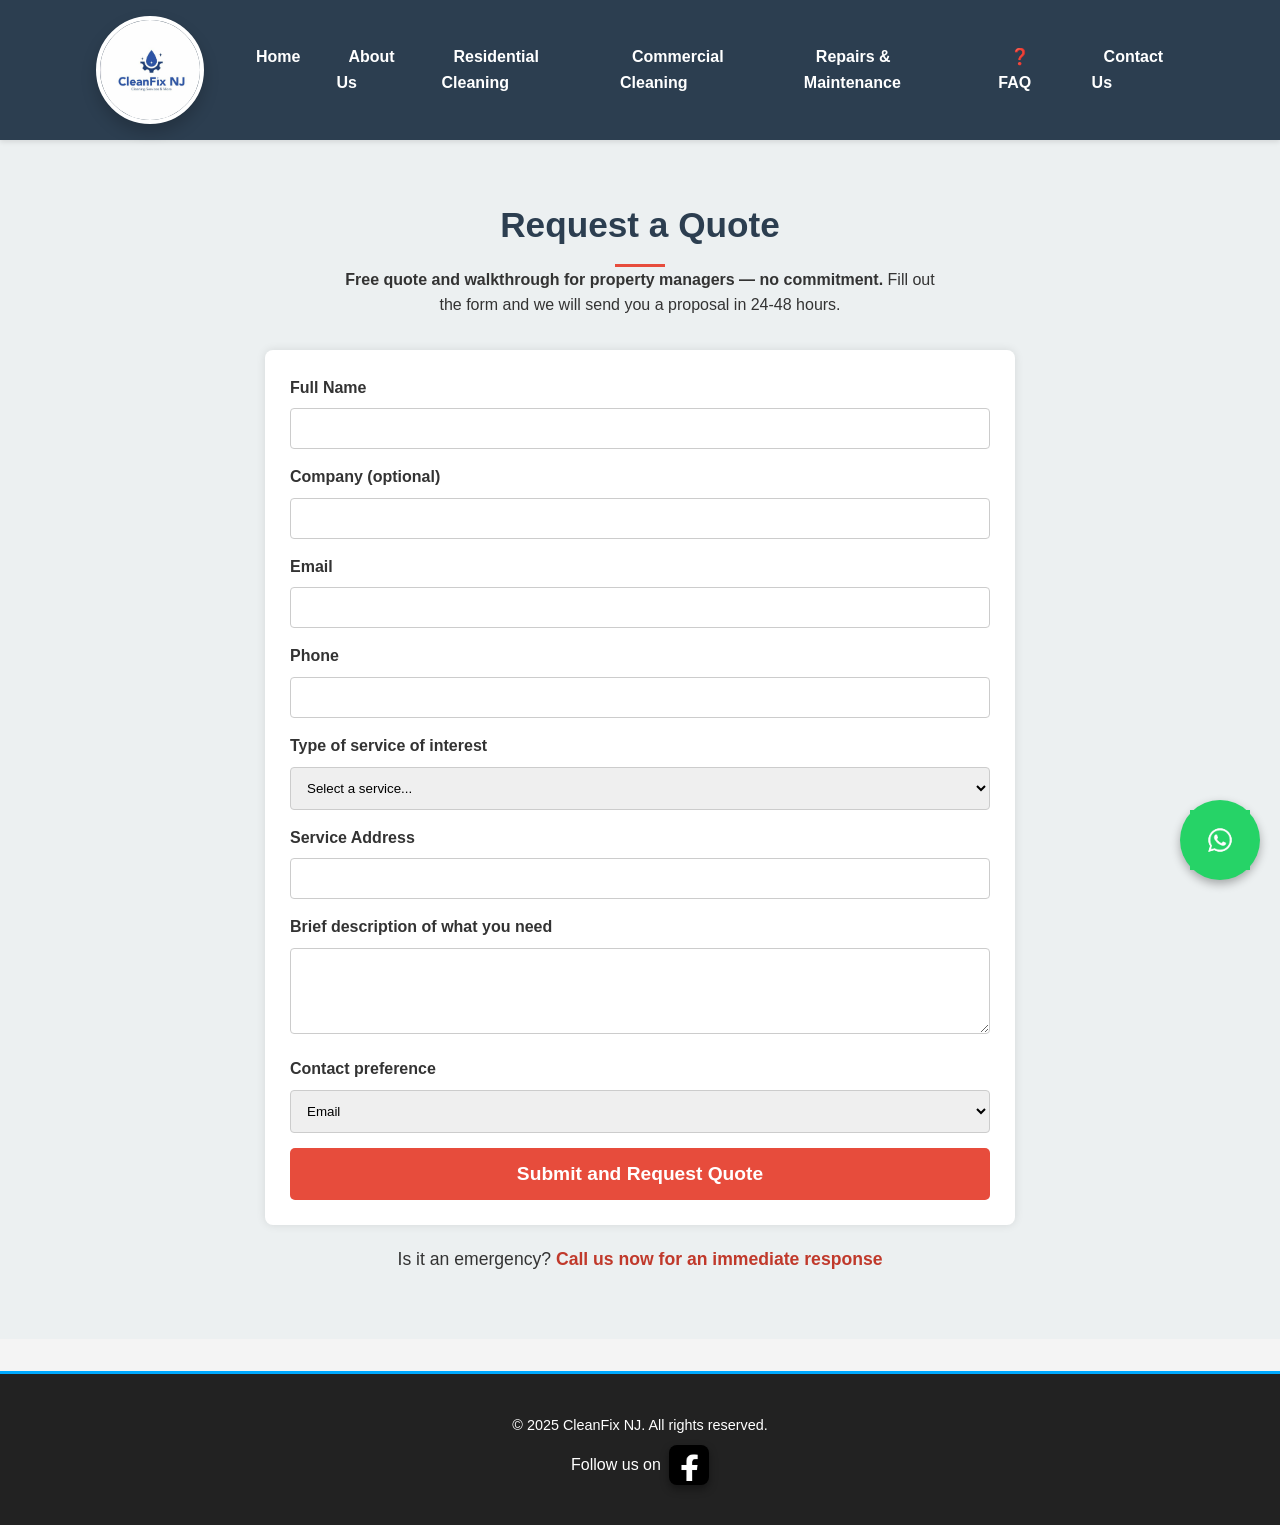
<file: contact.html>
<!DOCTYPE html>
<html lang="en">
<head>
    <meta charset="UTF-8">
    <meta name="viewport" content="width=device-width, initial-scale=1.0">
    <title>Contact Us - CleanFix NJ</title>
    <link rel="stylesheet" href="style.css">
</head>
<body>
    <nav class="navbar">
        <div class="container">
            <a href="index.html" class="logo"><img src="img/logo.jpeg" alt="CleanFix NJ Logo" class="logo-img"></a>
            <div class="menu-toggle" id="menu-toggle">
                <span class="bar"></span>
                <span class="bar"></span>
                <span class="bar"></span>
            </div>
            <ul class="nav-links" id="nav-links">
                <li><a href="index.html">Home</a></li>
                <li><a href="about-us.html">About Us</a></li>
                <li><a href="residential-cleaning.html">Residential Cleaning</a></li>
                <li><a href="commercial-cleaning.html">Commercial Cleaning</a></li>
                <li><a href="repairs-maintenance.html">Repairs & Maintenance</a></li>
                <li><a href="Faq.html">❓ FAQ</a></li>
                <li><a href="contact-us.html">Contact Us</a></li>
            </ul>
        </div>
    </nav>

    <main>
        <section id="contact">
            <div class="container">
                <h2 class="section-title">Request a Quote</h2>
                <p style="text-align: center; max-width: 600px; margin: -2rem auto 2rem auto;"><strong>Free quote and walkthrough for property managers — no commitment.</strong> Fill out the form and we will send you a proposal in 24-48 hours.</p>
                <form id="contact-form">
                    <label for="name">Full Name</label>
                    <input type="text" id="name" name="name" required>

                    <label for="company">Company (optional)</label>
                    <input type="text" id="company" name="company">

                    <label for="email">Email</label>
                    <input type="email" id="email" name="email" required>

                    <label for="phone">Phone</label>
                    <input type="tel" id="phone" name="phone" required>

                    <label for="service-type">Type of service of interest</label>
                    <select id="service-type" name="service-type" required>
                        <option value="">Select a service...</option>
                        <option value="comercial">Commercial Cleaning</option>
                        <option value="property-manager">Services for Property Manager</option>
                        <option value="residencial">Residential Cleaning</option>
                        <option value="mantenimiento">Maintenance and Repairs</option>
                    </select>

                    <label for="address">Service Address</label>
                    <input type="text" id="address" name="address">

                    <label for="description">Brief description of what you need</label>
                    <textarea id="description" name="description" rows="4"></textarea>
                    
                    <label>Contact preference</label>
                    <select id="contact-preference" name="contact-preference">
                        <option value="email">Email</option>
                        <option value="phone">Phone call</option>
                    </select>

                    <button type="submit">Submit and Request Quote</button>
                </form>
                <div class="emergency-call">
                    <p>Is it an emergency? <a href="tel:+15551234567">Call us now for an immediate response</a></p>
                </div>
            </div>
        </section>
    </main>

    <footer>
        <div class="container">
            <p>&copy; 2025 CleanFix NJ. All rights reserved.</p>
            <p class="footer-social">
                Follow us on
                <a href="https://www.facebook.com/share/19sR4Jr3wX/?mibextid=wwXIfr" target="_blank" aria-label="Follow us on Facebook">
                    <img src="img/Facebbok-icon.png" alt="CleanFix NJ on Facebook">
                </a>
            </p>
        </div>
    </footer>
<a href="https://api.whatsapp.com/send?phone=19085361969&text=Hello%2C%20I'm%20interested%20in%20a%20quote%20for%20cleaning%20services"
   class="whatsapp-button"
   target="_blank">
        <img src="img/WhatsApp.jpeg" alt="Chat on WhatsApp" width="60">
    </a>
    <script src="script.js"></script>
    <script>
        document.getElementById('contact-form').addEventListener('submit', function(event) {
            event.preventDefault(); // Prevents the form from being submitted in the traditional way

            // --- Collect form data ---
            const name = document.getElementById('name').value;
            const company = document.getElementById('company').value;
            const email = document.getElementById('email').value;
            const phone = document.getElementById('phone').value;
            const serviceType = document.getElementById('service-type').value;
            const address = document.getElementById('address').value;
            const description = document.getElementById('description').value;
            const contactPreference = document.getElementById('contact-preference').value;

            // --- Action 1: Prepare and open WhatsApp ---
            const phoneNumber = '19085361969'; // Your WhatsApp number
            let whatsappMessage = `*New Quote Request*\n\n`;
            whatsappMessage += `*Name:* ${name}\n`;
            if (company) whatsappMessage += `*Company:* ${company}\n`;
            whatsappMessage += `*Email:* ${email}\n`;
            whatsappMessage += `*Phone:* ${phone}\n`;
            whatsappMessage += `*Service of Interest:* ${serviceType}\n`;
            if (address) whatsappMessage += `*Address:* ${address}\n`;
            if (description) whatsappMessage += `*Description:* ${description}\n`;
            whatsappMessage += `*Contact Preference:* ${contactPreference}`;
            const encodedWhatsappMessage = encodeURIComponent(whatsappMessage);
            const whatsappURL = `https://wa.me/${phoneNumber}?text=${encodedWhatsappMessage}`;
            window.open(whatsappURL, '_blank'); // Opens WhatsApp in a new tab

            // --- Action 2: Prepare and open the email client ---
            const emailRecipient = 'info@cleanfixnj.com';
            const emailSubject = `Quote Request from: ${name}`;
            let emailBody = `A new quote request has been received:\n\n`;
            emailBody += `Name: ${name}\n`;
            if (company) emailBody += `Company: ${company}\n`;
            emailBody += `Email: ${email}\n`;
            emailBody += `Phone: ${phone}\n`;
            emailBody += `Service of Interest: ${serviceType}\n`;
            if (address) emailBody += `Address: ${address}\n`;
            if (description) emailBody += `Description: ${description}\n`;
            emailBody += `Contact Preference: ${contactPreference}\n`;
            const encodedEmailBody = encodeURIComponent(emailBody);
            const mailtoURL = `mailto:${emailRecipient}?subject=${encodeURIComponent(emailSubject)}&body=${encodedEmailBody}`;
            window.location.href = mailtoURL; // Opens the email client
        });
    </script>
</body>
</html>
</file>
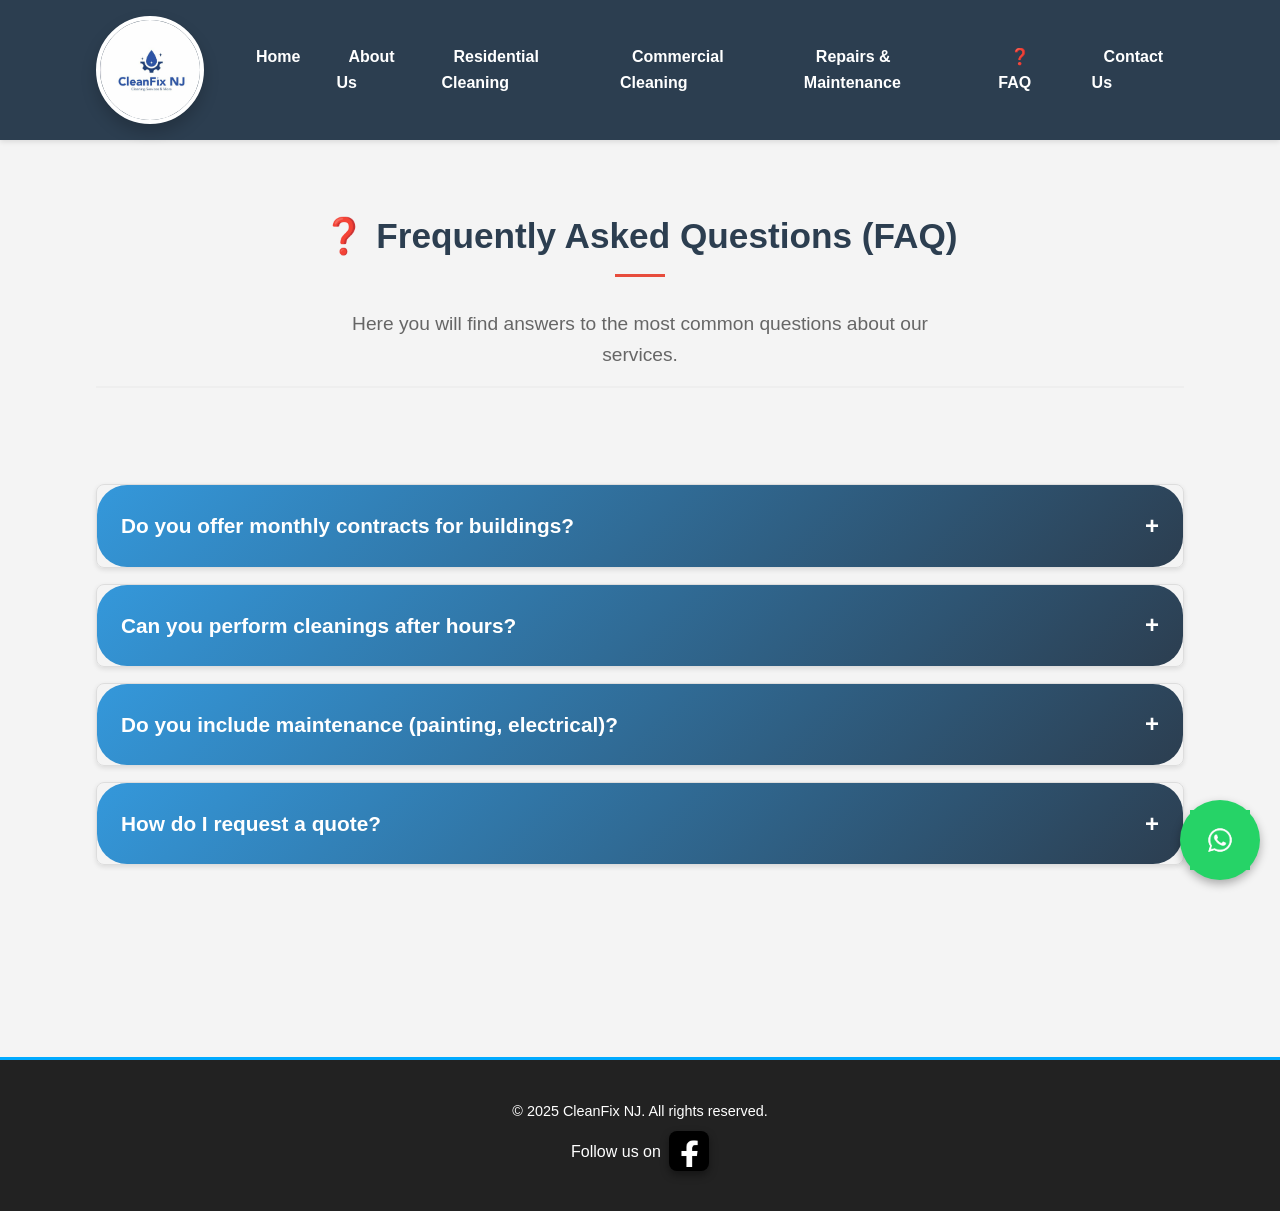
<file: Faq.html>
<!DOCTYPE html>
<html lang="en">
<head>
    <meta charset="UTF-8">
    <meta name="viewport" content="width=device-width, initial-scale=1.0">
    <title>Frequently Asked Questions (FAQ) | CleanFix NJ</title>
    <meta name="description" content="Find answers to the most common questions about our cleaning and maintenance services at CleanFix NJ.">
    <link rel="stylesheet" href="style.css">
</head>
<body>
    <nav class="navbar">
        <div class="container">
            <a href="index.html" class="logo"><img src="img/logo.jpeg" alt="CleanFix NJ Logo" class="logo-img"></a>
            <div class="menu-toggle" id="menu-toggle">
                <span class="bar"></span>
                <span class="bar"></span>
                <span class="bar"></span>
            </div>
            <ul class="nav-links" id="nav-links">
                <li><a href="index.html">Home</a></li>
                <li><a href="about-us.html">About Us</a></li>
                <li><a href="residential-cleaning.html">Residential Cleaning</a></li>
                <li><a href="commercial-cleaning.html">Commercial Cleaning</a></li>
                <li><a href="repairs-maintenance.html">Repairs & Maintenance</a></li>
                <li><a href="Faq.html">❓ FAQ</a></li>
                <li><a href="contact-us.html">Contact Us</a></li>
            </ul>
        </div>
    </nav>

    <main class="container" style="padding-top: 4rem; padding-bottom: 4rem;">
        <header class="page-header">
            <h1 class="section-title">❓ Frequently Asked Questions (FAQ)</h1>
            <p class="subtitle">Here you will find answers to the most common questions about our services.</p>
        </header>

        <section id="faq-accordion" class="service-accordion">

            <div class="service-item">
                <h2 class="service-title accordion-button">Do you offer monthly contracts for buildings?</h2>
                <div class="service-content accordion-content">
                    <p>Yes — we design custom contracts (daily, weekly, monthly).</p>
                </div>
            </div>
            <div class="service-item">
                <h2 class="service-title accordion-button">Can you perform cleanings after hours?</h2>
                <div class="service-content accordion-content">
                    <p>Yes — we offer overnight services to minimize disruptions.</p>
                </div>
            </div>
            <div class="service-item">
                <h2 class="service-title accordion-button">Do you include maintenance (painting, electrical)?</h2>
                <div class="service-content accordion-content">
                    <p>Yes; we offer minor repairs and coordinate with certified technicians for major jobs.</p>
                </div>
            </div>
            <div class="service-item">
                <h2 class="service-title accordion-button">How do I request a quote?</h2>
                <div class="service-content accordion-content">
                    <p>Fill out the contact form or schedule a free inspection; we send a proposal within 24-48 hours.</p>
                </div>
            </div>

        </section>
    </main>

    <footer>
        <div class="container">
            <p>&copy; 2025 CleanFix NJ. All rights reserved.</p>
            <p class="footer-social">
                Follow us on
                <a href="https://www.facebook.com/share/19sR4Jr3wX/?mibextid=wwXIfr" target="_blank" aria-label="Follow us on Facebook">
                    <img src="img/Facebbok-icon.png" alt="CleanFix NJ on Facebook">
                </a>
            </p>
        </div>
    </footer>
    <a href="https://wa.me/9085361969?text=Hello!%20I'm%20interested%20in%20a%20quote%20for%20cleaning%20services." class="whatsapp-button" target="_blank">
        <img src="img/WhatsApp.jpeg" alt="Chat on WhatsApp" width="60">
    </a>
    <script src="script.js"></script>
</body>
</html>
</file>
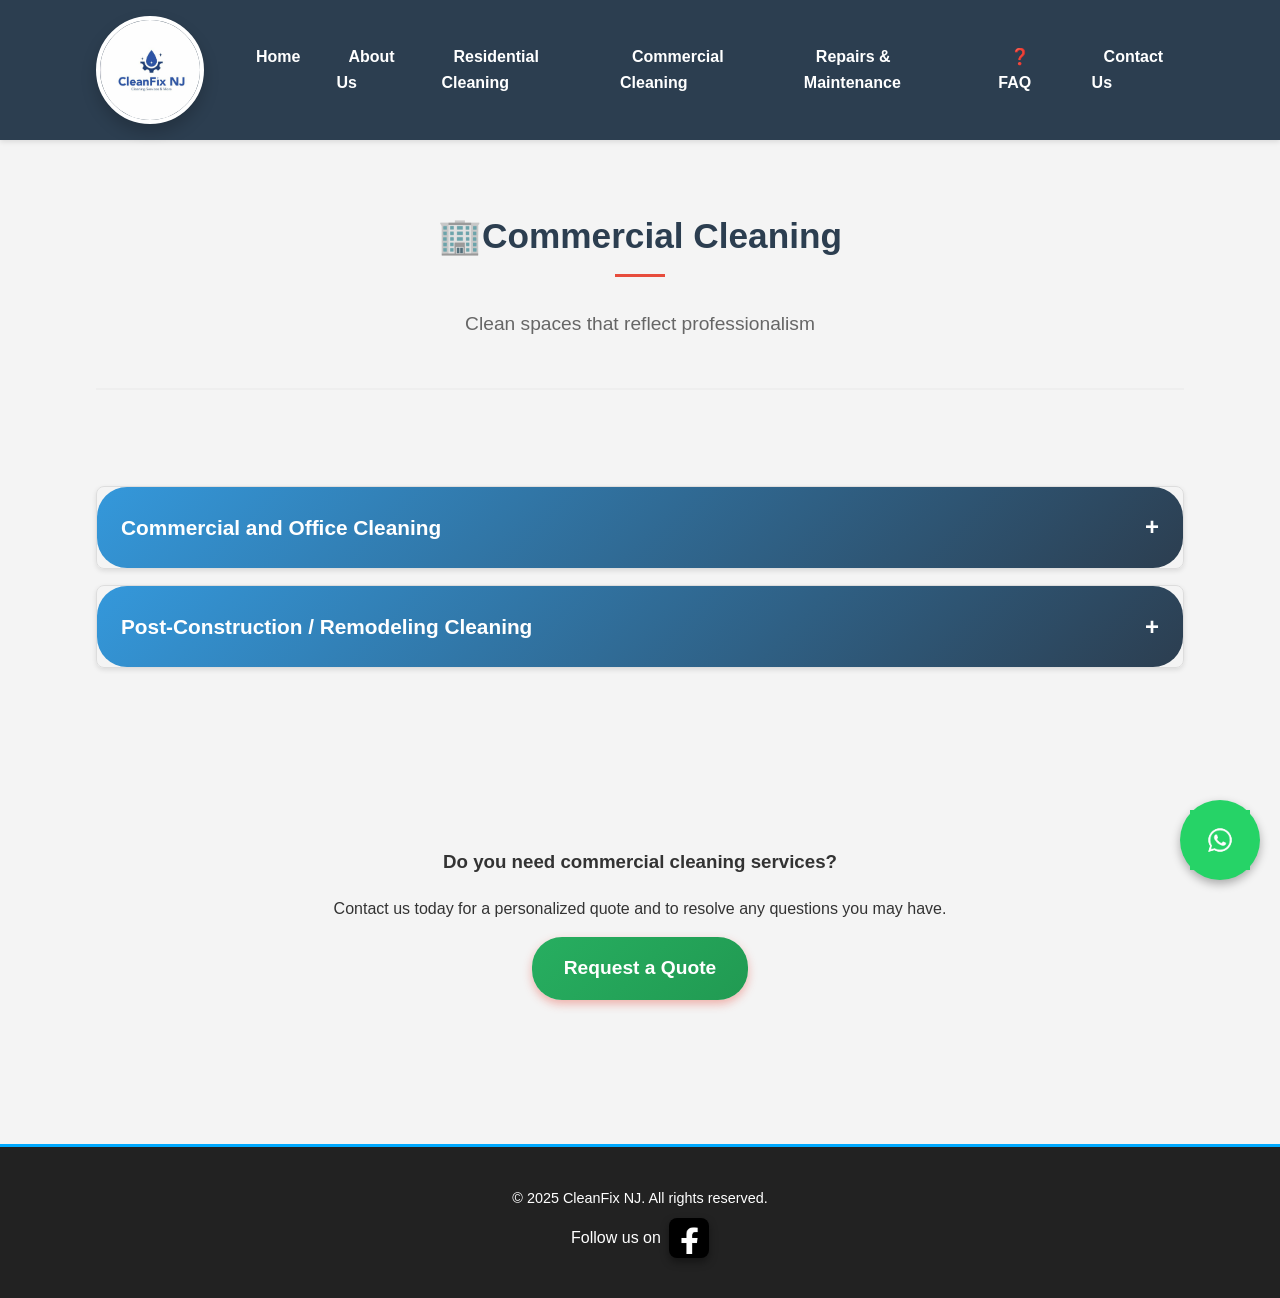
<file: limpieza-comercial.html>
<!DOCTYPE html>
<html lang="en">
<head>
    <meta charset="UTF-8">
    <meta name="viewport" content="width=device-width, initial-scale=1.0">
    <title>Commercial Cleaning - CleanFix NJ</title>
    <link rel="stylesheet" href="style.css">
</head>
<body>
    <nav class="navbar">
        <div class="container">
            <a href="index.html" class="logo"><img src="img/logo.jpeg" alt="CleanFix NJ Logo" class="logo-img"></a>
            <div class="menu-toggle" id="menu-toggle">
                <span class="bar"></span>  
                <span class="bar"></span>
                <span class="bar"></span>
            </div>
            <ul class="nav-links" id="nav-links">
                <li><a href="index.html">Home</a></li>
                <li><a href="about-us.html">About Us</a></li>
                <li><a href="residential-cleaning.html">Residential Cleaning</a></li>
                <li><a href="commercial-cleaning.html">Commercial Cleaning</a></li>
                <li><a href="repairs-maintenance.html">Repairs & Maintenance</a></li>
                <li><a href="faq.html">❓ FAQ</a></li>
                <li><a href="contact-us.html">Contact Us</a></li>
            </ul>
        </div>  
    </nav>
    <main class="container" style="padding-top: 4rem; padding-bottom: 4rem">
        <header class="page-header">
            <h1 class="section-title">🏢Commercial Cleaning</h1>
            <p class="section-subtitle">Clean spaces that reflect
                professionalism
            </p>
        </header>

        <section id="commercial-services-accordion" class="service-accordion">
            <div class="service-item">
                <h2 class="service-title accordion-button">Commercial and Office Cleaning</h2>
                <div class="service-content accordion-content">
                    <div class="service-content-wrapper">
                        <div class="service-image-container">
                            <img src="img/Limpieza-comercial1.png" alt="Professional office cleaning with machinery">
                        </div>
                        <div class="service-text-container">
                            <p>A clean space projects confidence and professionalism. 
                            Our commercial cleaning service is designed for 
                            offices, retail stores, and corporate spaces.</p> 
                            <h3>Includes:</h3>
                            <ul>
                                <li> ✔ Cleaning of common areas and workstations</li>
                                <li> ✔ Fully disinfected restrooms</li>
                                <li> ✔ Floors, carpets, and surfaces</li>
                                <li> ✔ Waste and recycling management</li>
                                <li> ✔ Restocking of supplies (optional)</li>
                            </ul>                
                            <p><strong>✔ Daily, weekly, or customized service</strong></p>
                            <p><strong>✔ Flexible hours (nights and weekends)</strong></p>
                            <p><strong>👉 Ideal for companies that value their image and the health of their team.</strong></p>
                            <div class="service-cta">
                                <a href="contact-us.html" class="cta-button">Request a quote</a>
                            </div>
                        </div>
                    </div>
                </div>
            </div>
            <div class="service-item">
                <h2 class="service-title accordion-button">Post-Construction / Remodeling Cleaning</h2>
                <div class="service-content accordion-content">
                    <div class="service-content-wrapper">
                        <div class="service-image-container">
                            <img src="img/Limpieza-comercial2.png" alt="Cleaning a space after a remodel">
                        </div>
                        <div class="service-text-container">
                            <p>The final step for a space ready to use. After construction or remodeling, we take care of the mess. We remove fine dust, debris, and stains to leave the space ready for use or delivery.</p> 
                            <h3>Includes:</h3>
                            <ul>
                                <li> ✔ Removal of construction dust</li>
                                <li> ✔ Cleaning of floors, windows, and surfaces</li>
                                <li> ✔ Final property preparation</li>
                            </ul>                
                            <p><strong>✔ Ideal for contractors and property managers</strong></p>
                            <p><strong>✔ Fast and professional results</strong></p>
                            <div class="service-cta">
                                <a href="contact-us.html" class="cta-button">Request a quote</a>
                            </div>
                        </div>
                    </div>
                </div>
            </div>
        </section>
        <section class="service-cta-section" style="text-align: center; margin-top: 3rem;">
            <h3>Do you need commercial cleaning services?</h3>
            <p>Contact us today for a personalized quote and 
                to resolve any questions you may have.</p>
            <a href="contact-us.html" class="cta-button" style="background: linear-gradient(135deg, #27ae60, #219a52); font-size: 1.2rem; padding: 1rem 2rem;">Request a Quote</a>
        </section>
    </main>
     <footer>
        <div class="container">
            <p>&copy; 2025 CleanFix NJ. All rights reserved.</p>
            <p class="footer-social">
                Follow us on
                <a href="https://www.facebook.com/share/19sR4Jr3wX/?mibextid=wwXIfr" target="_blank" aria-label="Follow us on Facebook">
                    <img src="img/Facebbok-icon.png" alt="CleanFix NJ on Facebook">
                </a>
            </p>
        </div>
    <a href="https://wa.me/9085361969?text=Hello!%20I'm%20interested%20in%20a%20quote%20for%20cleaning%20services." class="whatsapp-button" target="_blank">
        <img src="img/WhatsApp.jpeg" alt="Chat on WhatsApp" width="60">
    </a>
    <script src="script.js"></script>
</body>
</html>
</file>
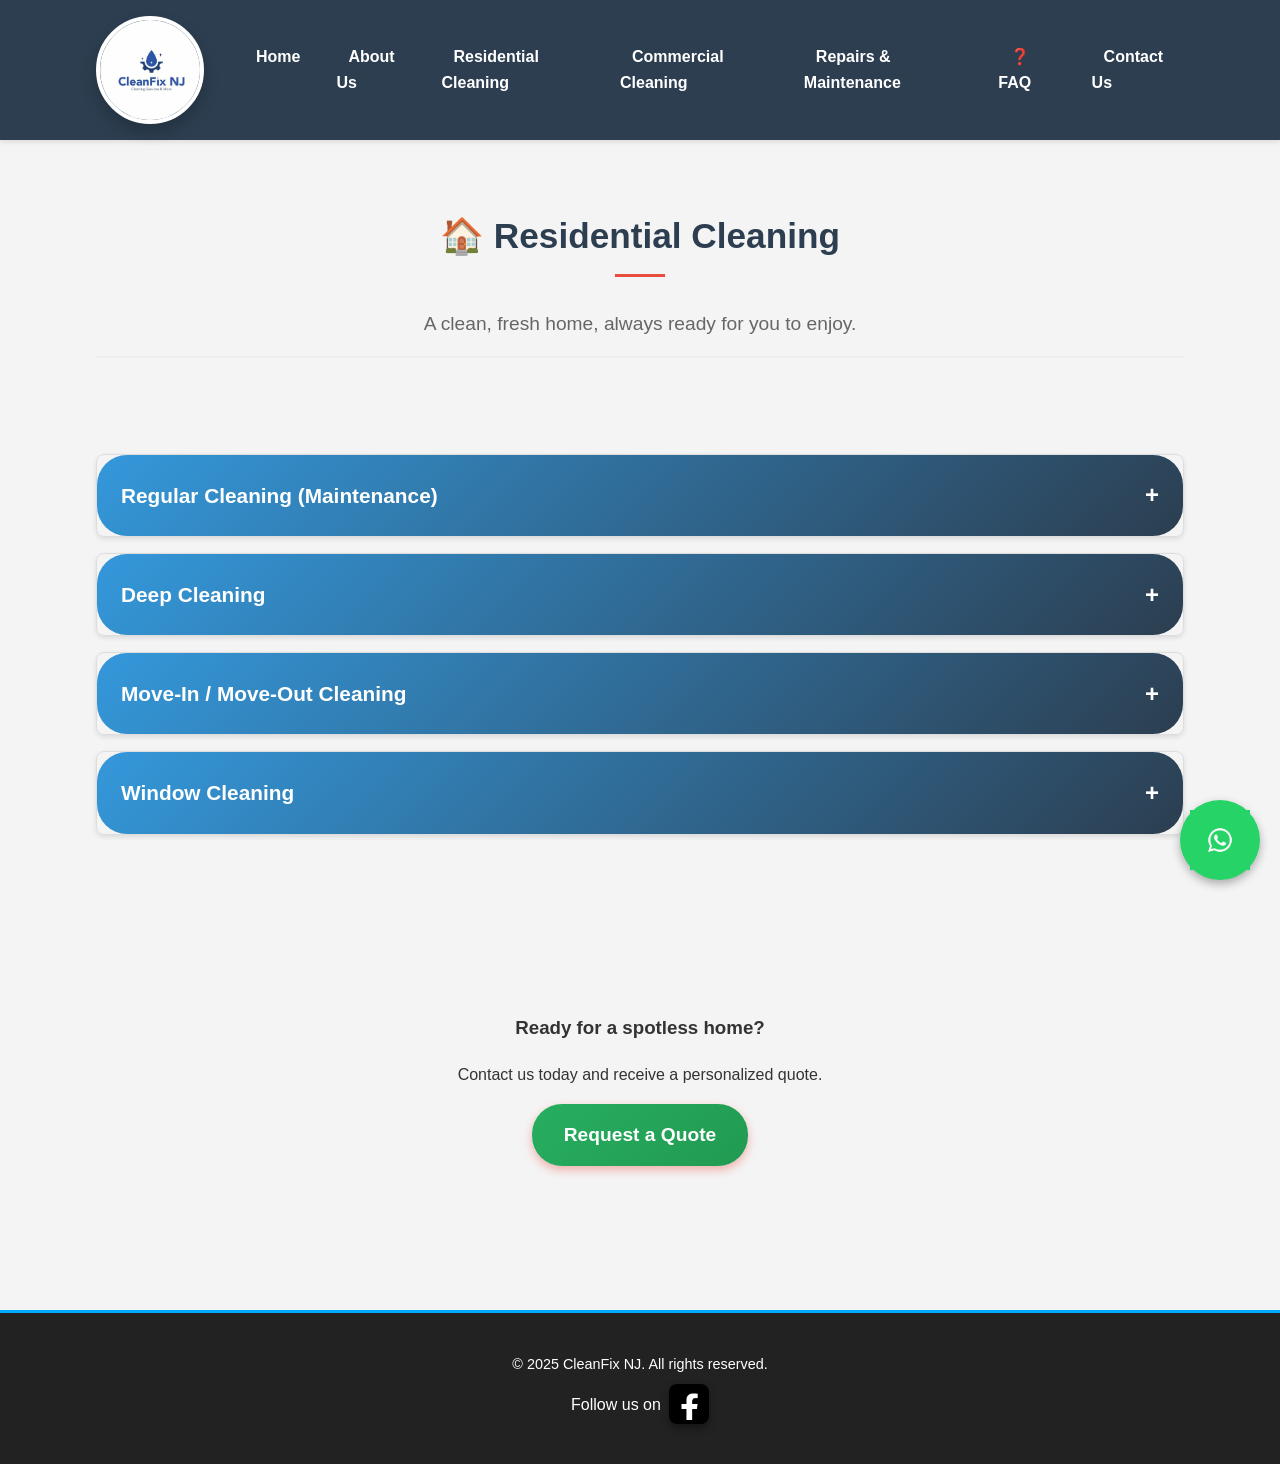
<file: limpieza-residencial.html>
<!DOCTYPE html>
<html lang="en">
<head>
    <meta charset="UTF-8">
    <meta name="viewport" content="width=device-width, initial-scale=1.0">
    <title>Residential Cleaning | CleanFix NJ</title>
    <meta name="description" content="Residential cleaning services: regular, deep, and move-in/move-out.">
    <link rel="stylesheet" href="style.css">
</head>
<body>
    <nav class="navbar">
        <div class="container">
            <a href="index.html" class="logo"><img src="img/logo.jpeg" alt="CleanFix NJ Logo" class="logo-img"></a>
            <div class="menu-toggle" id="menu-toggle">
                <span class="bar"></span>
                <span class="bar"></span>
                <span class="bar"></span>
            </div>
            <ul class="nav-links" id="nav-links">
                <li><a href="index.html">Home</a></li>
                <li><a href="about-us.html">About Us</a></li>
                <li><a href="residential-cleaning.html">Residential Cleaning</a></li>
                <li><a href="commercial-cleaning.html">Commercial Cleaning</a></li>
                <li><a href="repairs-maintenance.html">Repairs & Maintenance</a></li>
                <li><a href="Faq.html">❓ FAQ</a></li>
                <li><a href="contact-us.html">Contact Us</a></li>
            </ul>
        </div>
    </nav>

    <main class="container" style="padding-top: 4rem; padding-bottom: 4rem;">
        <header class="page-header">
            <h1 class="section-title">🏠 Residential Cleaning</h1>
            <p class="subtitle">A clean, fresh home, always ready for you to enjoy.</p>
        </header>

        <section id="residential-services-accordion" class="service-accordion">
            <div class="service-item">
                <h2 class="service-title accordion-button">Regular Cleaning (Maintenance)</h2>
                <div class="service-content accordion-content">
                    <div class="service-content-wrapper">
                        <div class="service-image-container">
                            <img src="img/Limpieza-residencial1.png" alt="Regular Cleaning">
                        </div>
                        <div class="service-text-container">
                            <p>Our regular residential cleaning service is designed to keep your home spotless week after week. We take care of the essential tasks so you can enjoy a clean, tidy, and healthy environment without worries.</p>
                            <h3>Includes:</h3>
                            <ul>
                                <li>✔ Sweeping, vacuuming, and mopping floors</li>
                                <li>✔ Cleaning and disinfecting bathrooms</li>
                                <li>✔ Kitchen and surface cleaning</li>
                                <li>✔ Dusting furniture and common areas</li>
                                <li>✔ Trash and recycling collection</li>
                            </ul>
                            <p><strong>✔ Ideal for houses and apartments</strong></p>
                            <p><strong>✔ Weekly, bi-weekly, or monthly frequency</strong></p>
                            <p><strong>✔ Trained, insured, and trustworthy staff</strong></p>
                            <div class="service-cta">
                                <a href="contact-us.html" class="cta-button">Request a Quote</a>
                            </div>
                        </div>
                    </div>
                </div>
            </div>

            <div class="service-item">
                <h2 class="service-title accordion-button">Deep Cleaning</h2>
                <div class="service-content accordion-content">
                    <div class="service-content-wrapper">
                        <div class="service-image-container">
                            <img src="img/Limpieza-residencial2.png " alt="Deep cleaning">
                        </div>
                        <div class="service-text-container">
                            <p>Our deep cleaning goes beyond the surface. It is ideal for homes that have not received professional cleaning recently or when you want a thorough and detailed cleaning that leaves your home like new.</p>
                            <h3>Includes everything in the regular service plus:</h3>
                            <ul>
                                <li>✔ Deep cleaning of kitchen and bathrooms</li>
                                <li>✔ Removal of grease, scale, and accumulated dirt</li>
                                <li>✔ Cleaning of moldings, baseboards, and hard-to-reach areas</li>
                                <li>✔ Special attention to corners and forgotten details</li>
                            </ul>
                            <p><strong>✔ Visible results from the first visit</strong></p>
                            <p><strong>✔ Ideal before events or seasonal changes</strong></p>
                            <p><strong>👉 Your home will feel refreshed, fresh, and like new.</strong></p>
                            <div class="service-cta">
                                <a href="contact-us.html" class="cta-button">Request a Quote</a>
                            </div>
                        </div>
                    </div>
                </div>
            </div>

            <div class="service-item">
                <h2 class="service-title accordion-button">Move-In / Move-Out Cleaning</h2>
                <div class="service-content accordion-content">
                    <div class="service-content-wrapper">
                        <div class="service-image-container">
                            <img src="img/Limpieza-residencial3.png" alt="Cleaning of an empty room during a move">
                        </div>
                        <div class="service-text-container">
                            <p>We offer professional cleaning for moves, ensuring the property is left spotless and ready for the next resident. Save time and avoid additional charges.</p>
                            <h3>Includes:</h3>
                            <ul>
                                <li>✔ Deep cleaning in empty spaces</li>
                                <li>✔ Cleaning of doors, frames, cabinets, and closets inside and out</li>
                                <li>✔ Thoroughly detailed kitchen and bathrooms</li>
                                <li>✔ Removal of dust, debris, and visible stains</li>
                            </ul>
                            <p><strong>✔ Ideal for tenants, owners, and property managers</strong></p>
                            <p><strong>✔ Save time and avoid additional charges</strong></p>
                            <p><strong>👉 We deliver clean, presentable spaces ready for inspection.</strong></p>
                            <div class="service-cta">
                                <a href="contact-us.html" class="cta-button">Request a Quote</a>
                            </div>
                        </div>
                    </div>
                </div>
            </div>

            <div class="service-item">
                <h2 class="service-title accordion-button">Window Cleaning</h2>
                <div class="service-content accordion-content">
                <div class="service-content-wrapper">
                    <div class="service-image-container">
                            <img src="img/Limpieza-residencial4.png" alt="Professional cleaning windows of a tall building">
                    </div>
                    <div class="service-text-container">
                        <p>Enjoy clear, streak-free views. We use specialized techniques and products to leave your windows sparkling, both inside and out.</p>
                        <h3>The service includes:</h3>
                        <ul>
                            <li>✔ Interior and exterior glass cleaning</li>
                            <li>✔ Frame and track cleaning</li>
                            <li>✔ Removal of stains and adhered dirt</li>
                        </ul>
                        <div class="service-cta">
                            <a href="contact-us.html" class="cta-button">Request a Quote</a>
                        </div>
                    </div>
                </div>
            </div>
            </div>
        </section>

        <section class="service-cta-section" style="text-align: center; margin-top: 3rem;">
            <h3>Ready for a spotless home?</h3>
            <p>Contact us today and receive a personalized quote.</p>
            <a href="contact-us.html" class="cta-button" style="background: linear-gradient(135deg, #27ae60, #219a52); font-size: 1.2rem; padding: 1rem 2rem;">Request a Quote</a>
        </section>
    </main>

    <footer>
        <div class="container">
            <p>&copy; 2025 CleanFix NJ. All rights reserved.</p>
            <p class="footer-social">
                Follow us on
                <a href="https://www.facebook.com/share/19sR4Jr3wX/?mibextid=wwXIfr" target="_blank" aria-label="Follow us on Facebook">
                    <img src="img/Facebbok-icon.png" alt="CleanFix NJ on Facebook">
                </a>
            </p>
        </div>
    </footer>
    <a href="https://wa.me/9085361969?text=Hello!%20I'm%20interested%20in%20a%20quote%20for%20cleaning%20services." class="whatsapp-button" target="_blank">
        <img src="img/WhatsApp.jpeg" alt="Chat on WhatsApp" width="60">
    </a>
    <script src="script.js"></script>
</body>
</html>
</file>
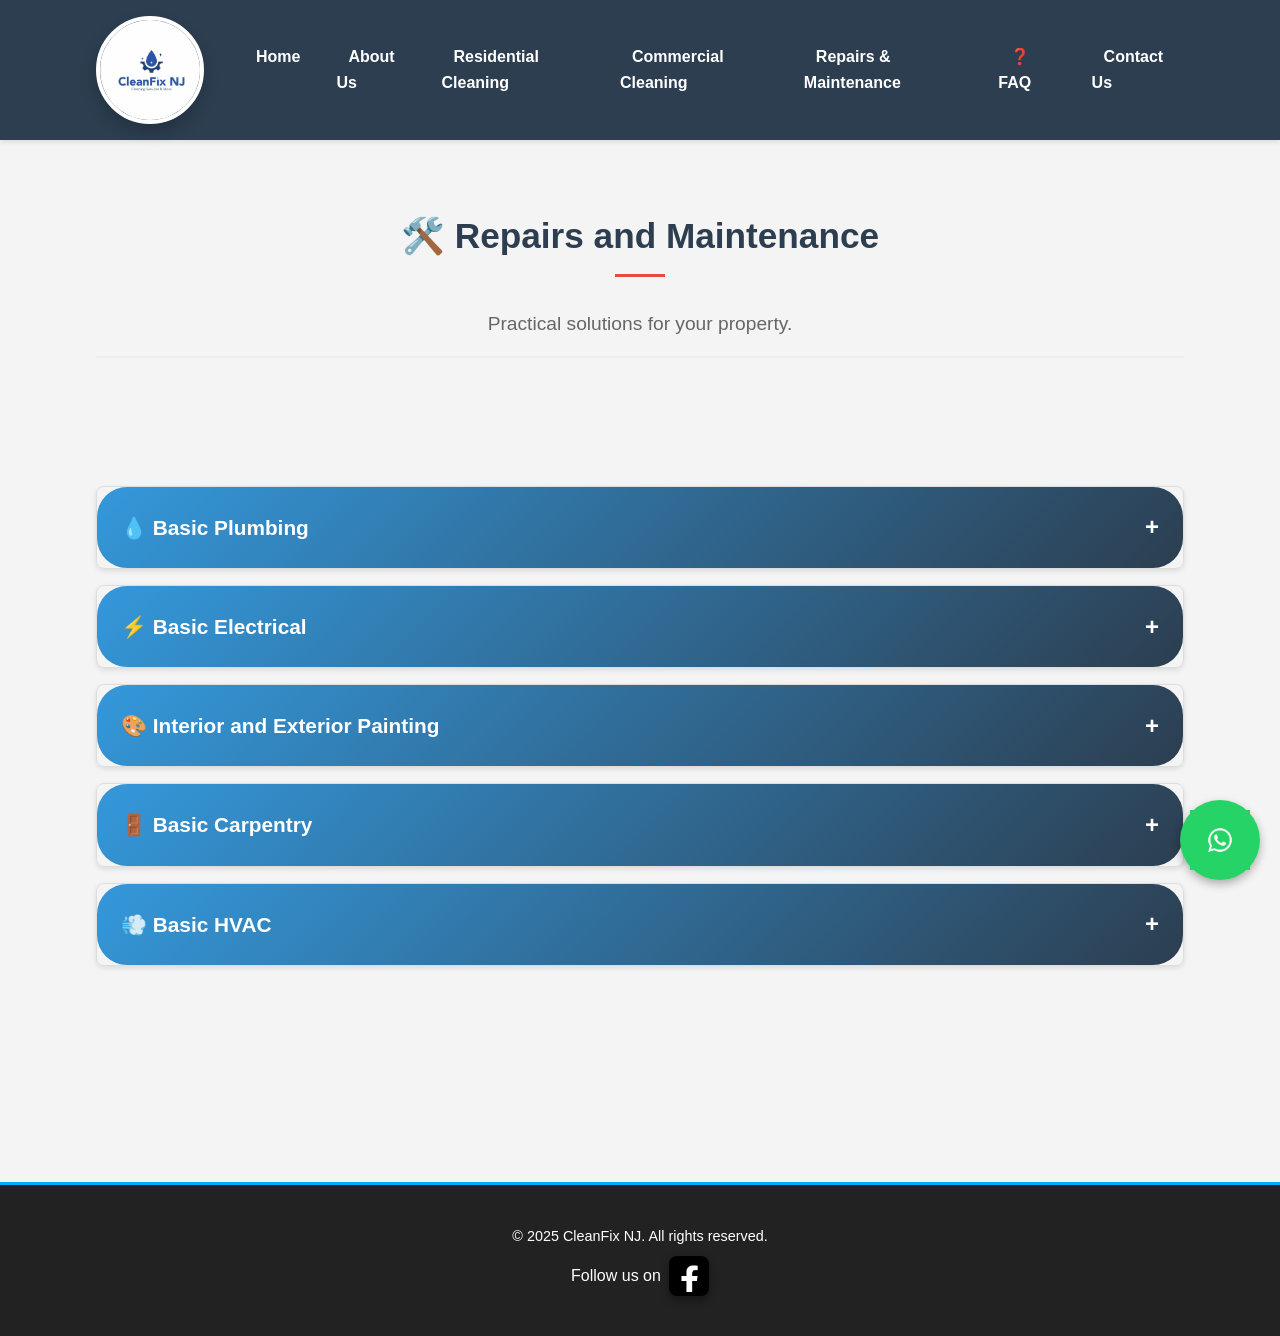
<file: reparacion-mantenimiento.html>
<!DOCTYPE html>
<html lang="en">
<head>
    <meta charset="UTF-8">
    <meta name="viewport" content="width=device-width, initial-scale=1.0">
    <title>Repairs and Maintenance | CleanFix NJ</title>
    <meta name="description" content="General repair and maintenance services.">
    <link rel="stylesheet" href="style.css">
</head>
<body>
    <nav class="navbar">
        <div class="container">
            <a href="index.html" class="logo"><img src="img/logo.jpeg" alt="CleanFix NJ Logo" class="logo-img"></a>
            <div class="menu-toggle" id="menu-toggle">
                <span class="bar"></span>
                <span class="bar"></span>
                <span class="bar"></span>
            </div>
            <ul class="nav-links" id="nav-links">
                <li><a href="index.html">Home</a></li>
                <li><a href="about-us.html">About Us</a></li>
                <li><a href="residential-cleaning.html">Residential Cleaning</a></li>
                <li><a href="commercial-cleaning.html">Commercial Cleaning</a></li>
                <li><a href="repairs-maintenance.html">Repairs & Maintenance</a></li>
                <li><a href="Faq.html">❓ FAQ</a></li>
                <li><a href="contact-us.html">Contact Us</a></li>
            </ul>
        </div>
    </nav>

    <main class="container" style="padding-top: 4rem; padding-bottom: 4rem;">
        <header class="page-header">
            <h1 class="section-title">🛠️ Repairs and Maintenance</h1>
            <p class="subtitle">Practical solutions for your property.</p>
        </header>
        <section class="service-section">
            <div class="service-accordion">
                <!-- Basic Plumbing -->
                <div class="service-item">
                    <h2 class="service-title accordion-button">💧 Basic Plumbing</h2>
                    <div class="service-content accordion-content">
                        <div class="service-content-wrapper">
                            <div class="service-image-container">
                                <img src="img/reparacion1.png" alt="Professional performing a basic plumbing repair">
                            </div>
                            <div class="service-text-container">
                                <p>We solve plumbing problems quickly and efficiently to prevent major damage to your property.</p>
                                <h3>Services included:</h3>
                                <ul>
                                    <li>✔ Leak repair</li>
                                    <li>✔ Faucet and valve replacement</li>
                                    <li>✔ Clogged drains</li>
                                    <li>✔ Toilet replacement</li>
                                    <li>✔ Sink repair</li>
                                    <li>✔ Valve adjustment</li>
                                </ul>
                                <div class="service-cta">
                                    <a href="contact-us.html" class="cta-button">Request a Quote</a>
                                </div>
                            </div>
                        </div>
                    </div>
                </div>

                <!-- Basic Electrical -->
                <div class="service-item">
                    <h2 class="service-title accordion-button">⚡ Basic Electrical</h2>
                    <div class="service-content accordion-content">
                        <div class="service-content-wrapper">
                            <div class="service-image-container">
                                <img src="img/Reparacion2.png" alt="Electrician installing a ceiling lamp">
                            </div>
                            <div class="service-text-container">
                                <p>We perform minor electrical installations and repairs to ensure the safety and functionality of your spaces.</p>
                                <h3>Services included:</h3>
                                <ul>
                                    <li>✔ Switch replacement</li>
                                    <li>✔ Outlet replacement</li>
                                    <li>✔ Light fixture installation</li>
                                    <li>✔ Bulb and LED panel replacement</li>    
                                    <li>✔ Loose connection adjustment</li>
                                    <li>✔ Basic common lighting check</li>
                                </ul>
                                <div class="service-cta">
                                    <a href="contact-us.html" class="cta-button">Request a Quote</a>
                                </div>
                            </div>
                        </div>
                    </div>
                </div>

                <!-- Interior and Exterior Painting -->
                <div class="service-item">
                    <h2 class="service-title accordion-button">🎨 Interior and Exterior Painting</h2>
                    <div class="service-content accordion-content">
                        <div class="service-content-wrapper">
                            <div class="service-image-container">
                                <img src="img/Reparacion3.png" alt="Painter working on the interior and exterior of a house">
                            </div>
                            <div class="service-text-container">
                                <p>We renovate your spaces with professional painting services, from quick touch-ups to complete unit painting.</p>
                                <h3>Services included:</h3>
                                <ul>
                                    <li>✔ Quick "turnover" painting</li>
                                    <li>✔ Complete unit painting</li>
                                    <li>✔ Parking lot and line painting</li>
                                </ul>
                                <div class="service-cta">
                                    <a href="contact-us.html" class="cta-button">Request a Quote</a>
                                </div>
                            </div>
                        </div>
                    </div>
                </div>

                <!-- Basic Carpentry -->
                <div class="service-item">
                    <h2 class="service-title accordion-button">🚪 Basic Carpentry</h2>
                    <div class="service-content accordion-content">
                        <div class="service-content-wrapper">
                            <div class="service-image-container">
                                <img src="img/reparacion4.png" alt="Carpenter working on a wood project">
                            </div>
                            <div class="service-text-container">
                                <p>We repair and adjust carpentry elements to maintain the functionality and aesthetics of your facilities.</p>
                                <h3>Services included:</h3>
                                <ul>
                                    <li>✔ Repair of damaged doors and frames</li>
                                    <li>✔ Cabinet and closet adjustment</li>
                                    <li>✔ Fixed furniture repairs</li>
                                </ul>
                                <div class="service-cta">
                                    <a href="contact-us.html" class="cta-button">Request a Quote</a>
                                </div>
                            </div>
                        </div>
                    </div>
                </div>

                <!-- Basic HVAC -->
                <div class="service-item">
                    <h2 class="service-title accordion-button">💨 Basic HVAC</h2>
                    <div class="service-content accordion-content">
                        <div class="service-content-wrapper">
                            <div class="service-image-container">
                                <img src="img/reparacion5.png" alt="HVAC technician checking an air conditioning unit">
                            </div>
                            <div class="service-text-container">
                                <p>We perform basic maintenance of climate control systems to ensure their proper functioning and efficiency.</p>
                                <h3>Services included:</h3>
                                <ul>
                                    <li>✔ Filter replacement</li>
                                    <li>✔ Unit cleaning</li>
                                    <li>✔ Visual inspection and fault reporting</li>
                                    <li>✔ Basic thermostat maintenance</li>
                                </ul>
                                <div class="service-cta">
                                    <a href="contact-us.html" class="cta-button">Request a Quote</a>
                                </div>
                            </div>
                        </div>
                    </div>
                </div>
            </div>
        </section>
    </main>

    <footer>
        <div class="container">
            <p>&copy; 2025 CleanFix NJ. All rights reserved.</p>
            <p class="footer-social">
                Follow us on
                <a href="https://www.facebook.com/share/19sR4Jr3wX/?mibextid=wwXIfr" target="_blank" aria-label="Follow us on Facebook">
                    <img src="img/Facebbok-icon.png" alt="CleanFix NJ on Facebook">
                </a>
            </p>
        </div>
    </footer>
    <a href="https://wa.me/9085361969?text=Hello!%20I'm%20interested%20in%20a%20quote%20for%20your%20services." class="whatsapp-button" target="_blank">
        <img src="img/WhatsApp.jpeg" alt="Chat on WhatsApp" width="60">
    </a>
    <script src="script.js"></script>
</body>
</html>
</file>
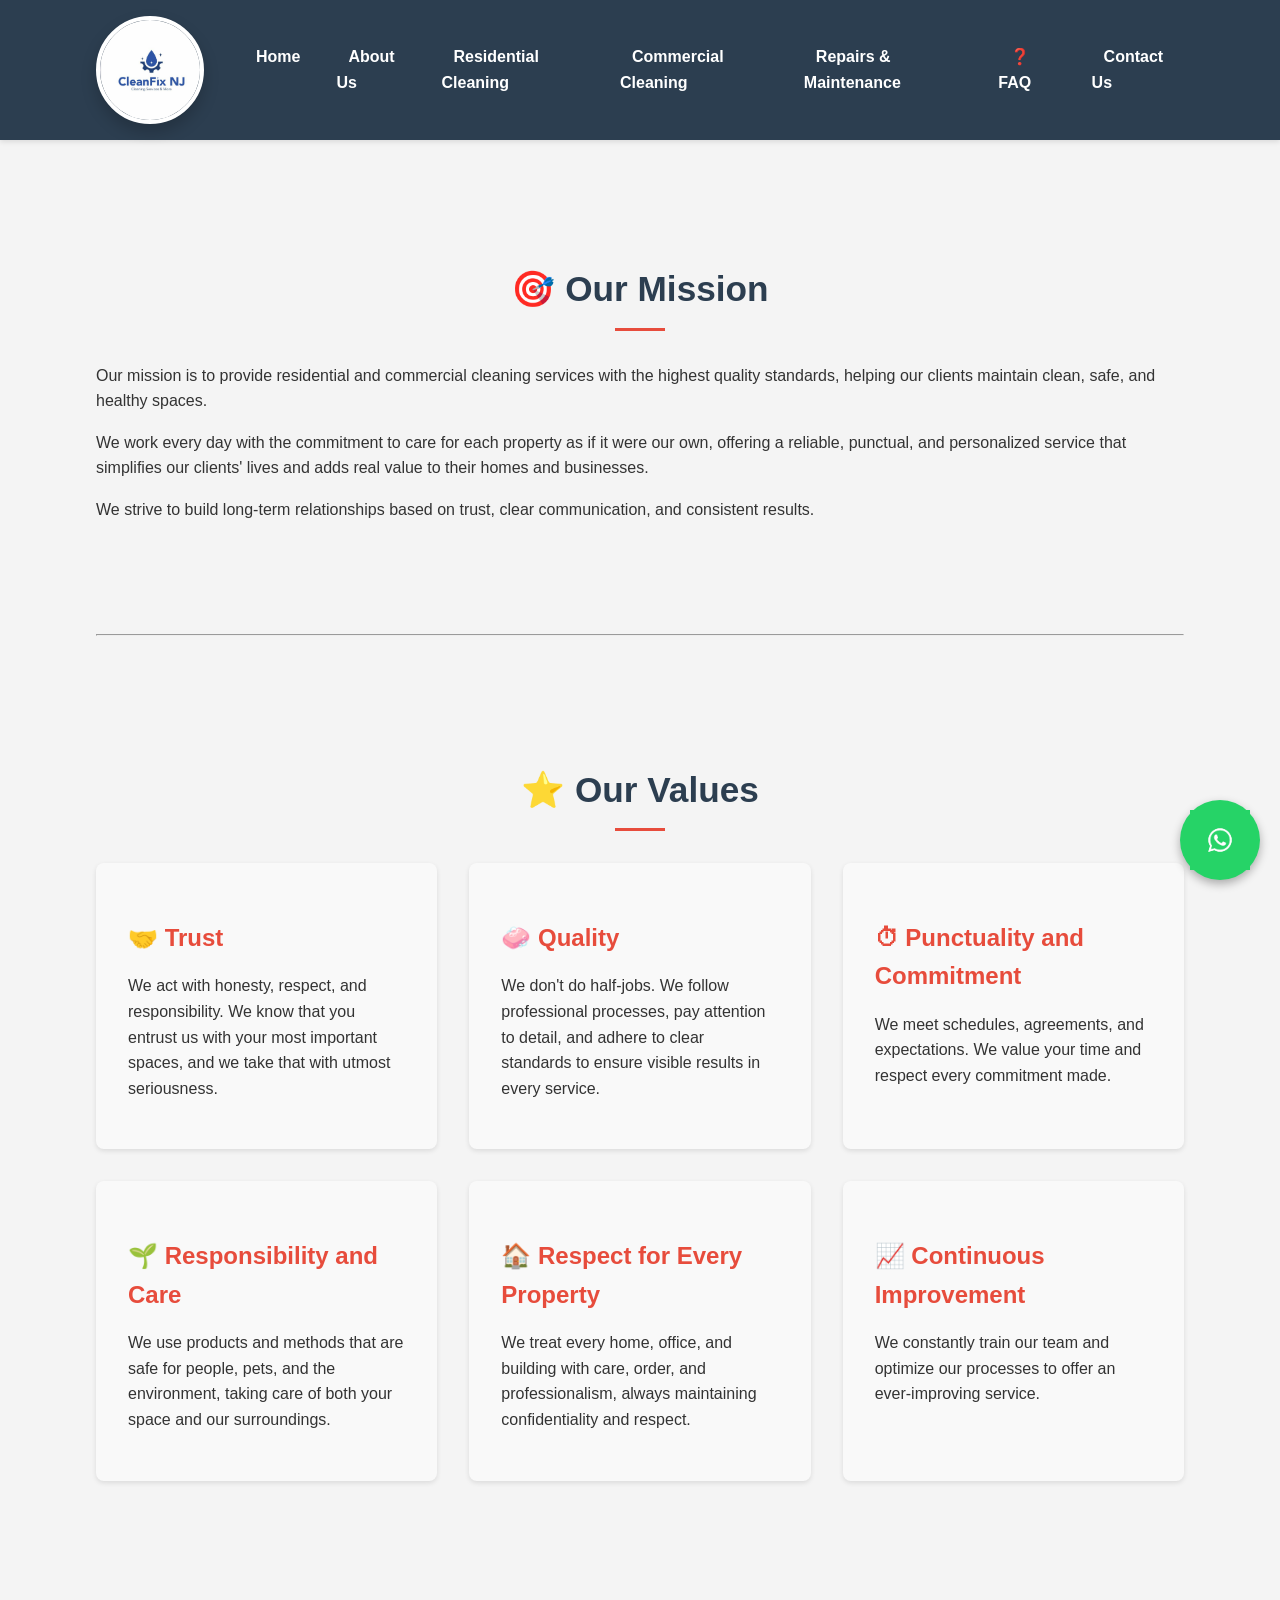
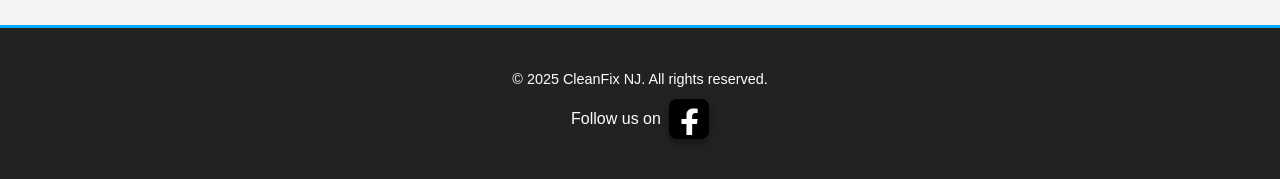
<file: sobre-nosotros.html>
<!DOCTYPE html>
<html lang="en">
<head>
    <meta charset="UTF-8">
    <meta name="viewport" content="width=device-width, initial-scale=1.0">
    <title>About Us | CleanFix NJ</title>
    <meta name="description" content="Learn about our mission and values at CleanFix NJ.">
    <link rel="stylesheet" href="style.css">
</head>
<body>
    <nav class="navbar">
        <div class="container">
            <a href="index.html" class="logo"><img src="img/logo.jpeg" alt="CleanFix NJ Logo" class="logo-img"></a>
            <div class="menu-toggle" id="menu-toggle">
                <span class="bar"></span>
                <span class="bar"></span>
                <span class="bar"></span>
            </div>
            <ul class="nav-links" id="nav-links">
                <li><a href="index.html">Home</a></li>
                <li><a href="about-us.html">About Us</a></li>
                <li><a href="residential-cleaning.html">Residential Cleaning</a></li>
                <li><a href="commercial-cleaning.html">Commercial Cleaning</a></li>
                <li><a href="repairs-maintenance.html">Repairs & Maintenance</a></li>
                <li><a href="Faq.html">❓ FAQ</a></li>
                <li><a href="contact-us.html">Contact Us</a></li>
            </ul>
        </div>
    </nav>

    <main class="container" style="padding-top: 4rem; padding-bottom: 4rem;">
        <section id="mision">
            <h2 class="section-title">🎯 Our Mission</h2>
            <p>Our mission is to provide residential and commercial cleaning services with the highest quality standards, helping our clients maintain clean, safe, and healthy spaces.</p>
            <p>We work every day with the commitment to care for each property as if it were our own, offering a reliable, punctual, and personalized service that simplifies our clients' lives and adds real value to their homes and businesses.</p>
            <p>We strive to build long-term relationships based on trust, clear communication, and consistent results.</p>
        </section>

        <hr style="margin: 3rem 0;">

        <section id="valores">
            <h2 class="section-title">⭐ Our Values</h2>
            <div class="valores-grid">
                <div class="valor-item">
                    <h3>🤝 Trust</h3>
                    <p>We act with honesty, respect, and responsibility. We know that you entrust us with your most important spaces, and we take that with utmost seriousness.</p>
                </div>
                <div class="valor-item">
                    <h3>🧼 Quality</h3>
                    <p>We don't do half-jobs. We follow professional processes, pay attention to detail, and adhere to clear standards to ensure visible results in every service.</p>
                </div>
                <div class="valor-item">
                    <h3>⏱ Punctuality and Commitment</h3>
                    <p>We meet schedules, agreements, and expectations. We value your time and respect every commitment made.</p>
                </div>
                <div class="valor-item">
                    <h3>🌱 Responsibility and Care</h3>
                    <p>We use products and methods that are safe for people, pets, and the environment, taking care of both your space and our surroundings.</p>
                </div>
                <div class="valor-item">
                    <h3>🏠 Respect for Every Property</h3>
                    <p>We treat every home, office, and building with care, order, and professionalism, always maintaining confidentiality and respect.</p>
                </div>
                <div class="valor-item">
                    <h3>📈 Continuous Improvement</h3>
                    <p>We constantly train our team and optimize our processes to offer an ever-improving service.</p>
                </div>
            </div>
        </section>
    </main>

    <footer>
        <div class="container">
            <p>&copy; 2025 CleanFix NJ. All rights reserved.</p>
            <p class="footer-social">
                Follow us on
                <a href="https://www.facebook.com/share/19sR4Jr3wX/?mibextid=wwXIfr" target="_blank" aria-label="Follow us on Facebook">
                    <img src="img/Facebbok-icon.png" alt="CleanFix NJ on Facebook">
                </a>
            </p>
        </div>
    </footer>
    <a href="https://wa.me/9085361969?text=Hello!%20I'm%20interested%20in%20a%20quote%20for%20cleaning%20services." class="whatsapp-button" target="_blank">
        <img src="img/WhatsApp.jpeg" alt="Chat on WhatsApp" width="60">
    </a>
    <script src="script.js"></script>
</body>
</html>
</file>
<file: style.css>
/* Navegación Responsive */
.menu-toggle {
    display: none;
    flex-direction: column;
    cursor: pointer;
    padding: 5px;
}

.bar {
    width: 25px;
    height: 3px;
    background-color: white;
    margin: 3px 0;
    transition: 0.3s;
}

/* Para tablets y móviles */
@media screen and (max-width: 768px) {
    .menu-toggle {
        display: flex;
        z-index: 1001; /* Asegurar que esté sobre el contenido */
    }

    .nav-links {
        position: fixed;
        left: -100%;
        top: 0;
        width: 80%;
        height: 100vh;
        /* Efecto Glassmorphism */
        background: rgba(20, 30, 40, 0.85);
        backdrop-filter: blur(10px);
        -webkit-backdrop-filter: blur(10px);
        border-right: 1px solid rgba(255, 255, 255, 0.1);

        flex-direction: column;
        padding-top: 100px; /* Más espacio para el logo */
        transition: left 0.4s cubic-bezier(0.23, 1, 0.32, 1); /* Transición más suave */
        z-index: 1000;
        margin: 0;
    }

    .nav-links.active {
        left: 0;
        box-shadow: 5px 0 25px rgba(0,0,0,0.5);
    }

    .nav-links li {
        margin: 0;
        width: 100%;
        text-align: left;
    }

    .nav-links a {
        display: flex;
        align-items: center;
        gap: 15px; /* Espacio entre el icono y el texto */
        padding: 1.2rem 2.5rem;
        color: #f0f0f0;
        text-decoration: none;
        font-size: 1.1rem;
        font-weight: 500;
        letter-spacing: 0.5px;
        transition: background 0.3s ease, color 0.3s ease, transform 0.3s ease;
        border-bottom: 1px solid rgba(255, 255, 255, 0.05);
    }

    .nav-links a:hover {
        background: rgba(255, 255, 255, 0.05);
        color: var(--primary-color);
        transform: translateX(10px);
    }
    
    /* Iconos para los enlaces  */
    .nav-links a[href*="sobre-nosotros"]::before { content: '👥'; }
    .nav-links a[href*="limpieza-residencial"]::before { content: '🏠'; }
    .nav-links a[href*="limpieza-comercial"]::before { content: '🏢'; }
    .nav-links a[href*="reparacion-mantenimiento"]::before { content: '🛠️'; }
    .nav-links a[href*="contact"]::before { content: '✉️'; }

    .navbar .container {
        justify-content: space-between;
        align-items: center;
    }

    .logo-img {
        height: 45px; /* Un poco más grande */
        transition: transform 0.3s ease;
    }
    .logo-img:hover {
        transform: scale(1.05);
    }

    /* Overlay para cerrar el menú */
    .overlay {
        position: fixed;
        top: 0;
        left: 0;
        width: 100%;
        height: 100%;
        background: rgba(0,0,0,0.6);
        z-index: 999;
        display: none;
        opacity: 0;
        transition: opacity 0.4s ease;
    }

    .overlay.active {
        display: block;
        opacity: 1;
    }

    /* Animación del menú hamburguesa (icono X) */
    .menu-toggle.active .bar {
        background-color: white;
    }
    .menu-toggle.active .bar:nth-child(1) {
        transform: rotate(-45deg) translate(-5px, 6px);
    }
    .menu-toggle.active .bar:nth-child(2) {
        opacity: 0;
    }
    .menu-toggle.active .bar:nth-child(3) {
        transform: rotate(45deg) translate(-5px, -6px);
    }
}

/* Ajustes para móviles pequeños */
@media screen and (max-width: 480px) {
    .nav-links {
        width: 85%;
    }
    
    .nav-links a {
        padding: 0.8rem 1.5rem;
        font-size: 1rem;
    }
    
    .logo-img {
        height: 35px;
    }
}

/* Estilos para el contenido del acordeón con imagen */
.service-content-wrapper {
    display: flex;
    flex-wrap: wrap; /* Para que sea responsive en móviles */
    gap: 2rem;
    align-items: flex-start;
}

.service-image-container {
    flex: 1 1 300px; /* Flex-grow, flex-shrink, flex-basis */
    max-width: 350px;
}

.service-image-container img {
    width: 100%;
    height: auto;
    border-radius: 10px;
    box-shadow: 0 8px 20px rgba(0,0,0,0.15);
    object-fit: cover;
}

.service-text-container {
    flex: 2 1 300px; /* Ocupa el doble de espacio que la imagen */
}

/* Ajustes para el botón de cotización dentro del nuevo layout */
.service-text-container .service-cta {
    margin-top: 1.5rem;
    text-align: left;
}

/* En pantallas grandes, mover la imagen a la derecha */
@media screen and (min-width: 769px) {
    .service-text-container {
        order: 1; /* El texto va primero (izquierda) */
    }
    .service-image-container {
        order: 2; /* La imagen va después (derecha) */
    }
}

/* Media query para que en móviles la imagen se ponga arriba */
@media screen and (max-width: 768px) {
    .service-content-wrapper {
        flex-direction: column;
    }
    .service-image-container {
        max-width: 100%;
        margin-bottom: 1rem;
    }
}

/* Animación de deslizamiento */
@keyframes slideInLeft {
    from {
        transform: translateX(-100%);
    }
    to {
        transform: translateX(0);
    }
}

.nav-links.active {
    animation: slideInLeft 0.3s ease-out;
}/* Estilos para el acordeón de servicios */
.service-accordion {
    margin: 2rem 0;
}

.service-item {
    margin-bottom: 1rem;
    border: 1px solid #ddd;
    border-radius: 8px;
    overflow: hidden;
    box-shadow: 0 2px 5px rgba(0,0,0,0.1);
    transition: transform 0.3s ease, box-shadow 0.3s ease;
}

.service-item:hover {
    transform: translateY(-2px);
    box-shadow: 0 5px 15px rgba(0,0,0,0.15);
}

.service-title.accordion-button {
    background: linear-gradient(135deg, #3498db, #2c3e50);
    color: white;
    padding: 1.5rem;
    margin: 0;
    cursor: pointer;
    font-size: 1.3rem;
    position: relative;
    transition: background 0.3s ease;
}

.service-title.accordion-button:hover {
    background: linear-gradient(135deg, #2980b9, #34495e);
}

.service-title.accordion-button::after {
    content: '+';
    position: absolute;
    right: 1.5rem;
    top: 50%;
    transform: translateY(-50%);
    font-size: 1.5rem;
    font-weight: bold;
    transition: transform 0.3s ease;
}

.service-title.accordion-button.active::after {
    transform: translateY(-50%) rotate(45deg);
}

.service-content.accordion-content {
    max-height: 0;
    overflow: hidden;
    padding: 0 2rem;
    transition: max-height 0.5s ease-out, padding 0.5s ease-out;
    background: #fdfdfd;
}

.service-content.accordion-content.show {
    max-height: 450px; /* Altura máxima para el área de scroll */
    overflow-y: auto; /* Habilitar scroll vertical si es necesario */
    padding: 2rem 2rem;
    transition: max-height 0.7s ease-in-out, padding 0.5s ease-out;
}

/* Estilos para la barra de scroll personalizada (solo para navegadores Webkit) */
.service-content.accordion-content.show::-webkit-scrollbar {
    width: 8px;
}

.service-content.accordion-content.show::-webkit-scrollbar-track {
    background: rgba(0, 0, 0, 0.05);
    border-radius: 10px;
}

.service-content.accordion-content.show::-webkit-scrollbar-thumb {
    background-color: var(--primary-color);
    border-radius: 10px;
    border: 2px solid #fdfdfd; /* Espacio entre el thumb y el track */
}

.service-content.accordion-content.show::-webkit-scrollbar-thumb:hover {
    background-color: #0056b3;
}

.service-content h4 {
    color: #2c3e50;
    margin-top: 1.5rem;
    margin-bottom: 0.8rem;
    font-size: 1.1rem;
}

.service-content ul {
    list-style: none;
    padding-left: 0;
}

.service-content ul li {
    padding: 0.3rem 0;
    color: #555;
    font-size: 1rem;
}

.service-cta {
    margin-top: 1.5rem;
    text-align: center;
}

.service-cta .cta-button {
    background: #27ae60;
    color: white;
    padding: 0.8rem 1.5rem;
    text-decoration: none;
    border-radius: 5px;
    font-weight: bold;
    display: inline-block;
    transition: background 0.3s ease, transform 0.2s ease;
}

.service-cta .cta-button:hover {
    background: #219a52;
    transform: scale(1.05);
}

.services-cta-main {
    text-align: center;
    margin-top: 2rem;
}

.services-cta-main .cta-button {
    background: linear-gradient(135deg, #e74c3c, #c0392b);
    color: white;
    padding: 1rem 2rem;
    text-decoration: none;
    border-radius: 8px;
    font-weight: bold;
    font-size: 1.1rem;
    display: inline-block;
    transition: background 0.3s ease, transform 0.2s ease, box-shadow 0.3s ease;
}

.services-cta-main .cta-button:hover {
    background: linear-gradient(135deg, #c0392b, #a93226);
    transform: scale(1.05);
    box-shadow: 0 5px 15px rgba(231, 76, 60, 0.4);
}

.section-subtitle {
    text-align: center;
    font-size: 1.2rem;
    color: #666;
    margin-bottom: 2rem;
    max-width: 600px;
    margin-left: auto;
    margin-right: auto;
}body { 
    font-family: 'Poppins', sans-serif; /* Fuente moderna y atractiva */
    line-height: 1.6; 
    margin: 0; 
    padding-top: 120px; /* Añadido para compensar la altura de la navbar y el logo */
    background-color: #f4f4f4; 
    color: #333; 
    min-height: 100vh; 
    display: flex; 
    flex-direction: column; 
}

main { 
    flex: 1; 
}
.container { 
    width: 85%; 
    margin: auto; 
    max-width: 1200px; 
}

/* Navbar */
.navbar {
    background: linear-gradient(to right, #2c3e50, #34495e); /* Gradiente para más atractivo */
    padding: 1.5rem 0; /* Aumentado para dar espacio al logo más grande */
    position: fixed;
    width: 100%;
    top: 0;
    z-index: 1000;
    box-shadow: 0 4px 10px rgba(0,0,0,0.2); /* Sombra más pronunciada para profundidad */
    transition: box-shadow 0.3s ease; /* Transición suave */
}

.navbar:hover {
    box-shadow: 0 6px 15px rgba(0,0,0,0.3);
}

.navbar .container {
    display: flex;
    justify-content: space-between;
    align-items: center;
}

.logo {
    display: flex;
    align-items: center;
    text-decoration: none;
}

.logo-img {
    height: 100px; /* Tamaño grande para que sobresalga */
    width: 100px;  /* Mismo ancho que alto para hacerlo circular */
    border-radius: 50%; /* Lo convierte en un círculo */
    object-fit: cover; /* Asegura que la imagen llene el círculo sin deformarse */
    border: 4px solid #fff; /* Borde blanco para separarlo de la barra */
    box-shadow: 0 8px 16px rgba(0, 0, 0, 0.2); /* Sombra más dramática */
    transition: transform 0.3s ease, box-shadow 0.3s ease;
}

.logo:hover .logo-img {
    transform: scale(1.1);
}

.nav-links {
    list-style: none;
    display: flex;
    gap: 1.5rem;
    margin: 0;
}

.nav-links a {
    color: #fff;
    text-decoration: none;
    font-weight: bold;
    padding: 8px 12px; /* Reducir padding para enlaces más compactos */
    border-radius: 5px;
    transition: background 0.3s, color 0.3s, transform 0.3s;
}

.nav-links a:hover {
    background: rgba(255,255,255,0.2);
    color: #e74c3c;
    transform: translateY(-2px); /* Efecto de elevación para atractivo */
}

.nav-links a:hover {
    background: rgba(255,255,255,0.2);
    color: #e74c3c;
}

.nav-links a:hover {
    color: #e74c3c;
}

/* Navbar Styles */
.navbar {
    background: #2c3e50;
    padding: 1rem 0;
    position: fixed;
    width: 100%;
    top: 0;
    z-index: 1000;
    box-shadow: 0 2px 5px rgba(0,0,0,0.1);
}

.navbar .container {
    display: flex;
    justify-content: space-between;
    align-items: center;
}

.logo {
    color: #fff;
    font-size: 1.5rem;
    text-decoration: none;
    font-weight: bold;
}

.nav-links {
    list-style: none;
    display: flex;
    gap: 1.5rem;
    margin: 0;
}

.nav-links a {
    color: #fff;
    text-decoration: none;
    font-weight: bold;
    transition: color 0.3s;
}

.nav-links a:hover {
    color: #e74c3c;
}
header#hero { 
    background-image: linear-gradient(rgba(0,0,0,0.5), rgba(0,0,0,0.5)), url('img/imagen1.jpeg'); /* Gradiente para mejor legibilidad */
    background-size: cover; 
    background-position: center; 
    color: #ffffff; 
    padding: 6rem 0; /* Más padding para impacto */
    text-align: left; 
    position: relative; 
    animation: heroZoom 5s ease-in-out infinite; /* Animación sutil de zoom para dinamismo */
}

@keyframes heroZoom {
    0% { background-size: 100%; }
    50% { background-size: 105%; }
    100% { background-size: 100%; }
}

header#hero::before {
    content: '';
    position: absolute;
    top: 0;
    left: 0;
    width: 100%;
    height: 100%;
    background: rgba(0, 0, 0, 0.5); /* Overlay semi-transparente para legibilidad */
    z-index: 1;
}

header#hero .container {
    position: relative;
    z-index: 2;
}
header#hero h1 { 
    margin: 0 0 1rem 0; 
    font-size: 2.8rem; 
}
header#hero p { 
    font-size: 1.2rem; 
    max-width: 800px; 
    margin: 0 auto 1.5rem auto; 
}
header#hero ul { 
    list-style: none; 
    padding: 0; 
    margin: 0 auto 2rem auto; 
    max-width: 700px; 
    text-align: left; 
}
header#hero li { 
    background: url('data:image/svg+xml;charset=UTF-8,<svg xmlns="http://www.w3.org/2000/svg" viewBox="0 0 24 24" fill="%2334d399" width="20px" height="20px"><path d="M0 0h24v24H0z" fill="none"/><path d="M9 16.17L4.83 12l-1.42 1.41L9 19 21 7l-1.41-1.41z"/></svg>') no-repeat left center; 
    padding-left: 30px; 
    margin-bottom: 0.5rem; 
}
.cta-button { 
    display: inline-block; 
    padding: 12px 25px; 
    background: linear-gradient(to right, #e74c3c, #c0392b); /* Gradiente para más atractivo */
    color: #fff; 
    text-decoration: none; 
    border-radius: 30px; /* Más redondeado para modernidad */
    font-weight: bold; 
    font-size: 1.1rem; 
    transition: background-color 0.3s, transform 0.3s;
    box-shadow: 0 4px 10px rgba(231,76,60,0.4); /* Sombra para profundidad */
    animation: pulse 2s infinite; /* Animación de pulso sutil */
}

@keyframes pulse {
    0% { transform: scale(1); }
    50% { transform: scale(1.05); }
    100% { transform: scale(1); }
}

.cta-button:hover {
    background: #c0392b;
    transform: scale(1.05);
}
.cta-button:hover { 
    background: #c0392b; 
}
section { 
    padding: 3rem 0; 
    opacity: 0; /* Inicial para animación */
    animation: fadeInUp 1s ease-out forwards; /* Animación de entrada desde abajo */
    animation-delay: 0.5s; /* Retraso para carga secuencial */
}

@keyframes fadeInUp {
    from { opacity: 0; transform: translateY(50px); }
    to { opacity: 1; transform: translateY(0); }
}
.section-title { 
    text-align: center; 
    font-size: 2.2rem; 
    margin-bottom: 2rem; 
    color: #2c3e50; 
    position: relative; /* Para pseudo-elemento */
}

.section-title::after {
    content: '';
    display: block;
    width: 50px;
    height: 3px;
    background: #e74c3c;
    margin: 10px auto 0;
    animation: underlineGrow 1s ease-in-out; /* Animación de crecimiento */
}

@keyframes underlineGrow {
    from { width: 0; }
    to { width: 50px; }
}
#quick-services { 
    background: #ffffff; 
}
.services-grid { 
    display: grid; 
    grid-template-columns: repeat(auto-fit, minmax(250px, 1fr)); 
    gap: 25px; 
}

/* Accordion Styles */
.accordion-item {
    border: 1px solid #ddd;
    border-radius: 8px;
    background: #f9f9f9;
    padding: 15px;
    text-align: center;
}

.accordion-button {
    background: #e74c3c;
    color: #fff;
    border: none;
    padding: 10px 20px;
    border-radius: 5px;
    cursor: pointer;
    font-weight: bold;
    margin-top: 10px;
    transition: background 0.3s;
}

.accordion-button:hover {
    background: #c0392b;
}

.accordion-content {
    margin-top: 15px;
    text-align: left;
}
/* Estilos para sección ¿Por qué elegirnos? */
#why-choose-us {
    background: linear-gradient(to bottom, #f4f4f4, #ffffff); /* Fondo suave y atractivo */
    padding: 4rem 0;
    text-align: center;
}

#why-choose-us h2 {
    font-size: 2.5rem;
    color: #2c3e50;
    margin-bottom: 1.5rem;
    animation: fadeInDown 1s ease-out;
}

#why-choose-us p {
    font-size: 1.2rem;
    max-width: 800px;
    margin: 0 auto 2rem auto;
    animation: fadeIn 1.5s ease-in;
}

#why-choose-us ul {
    list-style: none;
    padding: 0;
    max-width: 900px;
    margin: 0 auto;
}

#why-choose-us li {
    background: #fff;
    border-radius: 8px;
    box-shadow: 0 4px 10px rgba(0,0,0,0.1);
    padding: 1.5rem;
    margin-bottom: 1.5rem;
    transition: transform 0.3s, box-shadow 0.3s;
    opacity: 0;
    animation: fadeInUp 0.5s ease-out forwards;
    animation-delay: calc(0.2s * var(--i)); /* Animación secuencial para cada ítem */
}

#why-choose-us li:hover {
    transform: translateY(-5px);
    box-shadow: 0 6px 15px rgba(0,0,0,0.2);
}

#why-choose-us li strong {
    display: block;
    font-size: 1.3rem;
    color: #e74c3c;
    margin-bottom: 0.5rem;
}

@keyframes fadeInDown {
    from { opacity: 0; transform: translateY(-20px); }
    to { opacity: 1; transform: translateY(0); }
}

@keyframes fadeInUp {
    from { opacity: 0; transform: translateY(20px); }
    to { opacity: 1; transform: translateY(0); }
}

/* Accordion Mejorado */
.accordion-item {
    border: 1px solid #ddd;
    border-radius: 8px;
    background: #f9f9f9;
    padding: 20px;
    margin-bottom: 20px;
    box-shadow: 0 2px 5px rgba(0,0,0,0.1);
    transition: box-shadow 0.3s;
}

.accordion-item:hover {
    box-shadow: 0 4px 10px rgba(0,0,0,0.2);
}

.accordion-title {
    margin: 0;
    font-size: 1.8rem;
    color: #2c3e50;
    cursor: pointer;
    display: flex;
    align-items: center;
    gap: 10px;
}

.accordion-icon {
    font-size: 1.5rem;
    color: #e74c3c;
}

.accordion-button {
    background: #e74c3c;
    color: #fff;
    border: none;
    padding: 12px 25px;
    border-radius: 30px; /* Más redondeado para modernidad */
    cursor: pointer;
    font-weight: bold;
    margin-top: 15px;
    transition: background 0.3s, transform 0.3s;
}

.accordion-button:hover {
    background: #c0392b;
    transform: translateY(-2px);
}

.accordion-content {
    display: none;
    margin-top: 20px;
    text-align: left;
    animation: fadeIn 0.5s ease-in-out;
}

@keyframes fadeIn {
    from { opacity: 0; transform: translateY(10px); }
    to { opacity: 1; transform: translateY(0); }
}

.service-image {
    width: 70%;
    max-height: 200px;
    object-fit: cover;
    border-radius: 8px;
    margin-bottom: 15px;
}
.service-item h3 { 
    margin-top: 0; 
    color: #2c3e50; 
}
#contact { 
    background: #ecf0f1; 
}
form { 
    max-width: 700px; 
    margin: auto; 
    padding: 25px; 
    background: #fff; 
    border-radius: 8px; 
    box-shadow: 0 0 10px rgba(0,0,0,0.1); 
}
form label { 
    display: block; 
    margin-bottom: 8px; 
    font-weight: bold; 
}
form input, form select, form textarea { 
    width: 100%; 
    padding: 12px; 
    margin-bottom: 15px; 
    border: 1px solid #ccc; 
    border-radius: 4px; 
    box-sizing: border-box; 
}
form button { 
    width: 100%; 
    padding: 15px; 
    background: #e74c3c; 
    color: #fff; 
    border: none; 
    border-radius: 5px; 
    cursor: pointer; 
    font-size: 1.2rem; 
    font-weight: bold; 
}
.emergency-call { 
    text-align: center; 
    margin-top: 20px; 
    font-size: 1.1rem; 
}
.emergency-call a { 
    font-weight: bold; 
    color: #c0392b; 
    text-decoration: none; 
}

/* Estilos para la sección de valores */
.valores-grid {
    display: grid;
    grid-template-columns: repeat(auto-fit, minmax(300px, 1fr));
    gap: 2rem;
    margin-top: 2rem;
}

.valor-item {
    background: #f9f9f9;
    padding: 2rem;
    border-radius: 8px;
    box-shadow: 0 2px 5px rgba(0,0,0,0.1);
}

.valor-item h3 {
    font-size: 1.5rem;
    color: #e74c3c;
    margin-bottom: 1rem;
}

/* Estilos para páginas de servicios */
.page-header {
    text-align: center;
    margin-bottom: 3rem;
    padding-bottom: 1rem;
    border-bottom: 2px solid #eee;
}

.page-header .subtitle {
    font-size: 1.2rem;
    color: #666;
    max-width: 600px;
    margin: 0 auto;
}

.service-section {
    margin-bottom: 2.5rem;
}

.service-section h2 {
    font-size: 2rem;
    color: #3498db;
    margin-bottom: 1rem;
}

.service-section h3 {
    font-size: 1.4rem;
    color: #555;
    margin-top: 1.5rem;
    margin-bottom: 0.5rem;
}

.service-section ul {
    list-style: none;
    padding-left: 0;
}

.service-section ul li {
    font-size: 1.1rem;
    margin-bottom: 0.5rem;
    color: #333;
}

.service-section strong {
    display: block;
    margin-top: 1rem;
    background-color: #f0f8ff;
    padding: 1rem;
    border-left: 4px solid #3498db;
    border-radius: 4px;
}

footer {
    background: #222; /* Fondo oscuro para el footer */
    color: #fff;
    text-align: center;
    padding: 2rem 0;
    margin-top: 2rem; /* Añadido para separar del contenido */
    border-top: 3px solid #00aaff; /* Línea de acento azul brillante */
}

footer p {
    margin: 0.5rem 0;
    font-size: 0.9rem;
}

.footer-social {
    display: flex;
    align-items: center;
    justify-content: center;
    gap: 0.5rem;
    font-size: 1rem;
}

.footer-social a {
    display: inline-flex;
    align-items: center;
    justify-content: center;
}

.footer-social img {
    width: 32px;
    height: 32px;
    border-radius: 8px;
    background-color: #000;
    padding: 4px;
    box-shadow: 0 4px 8px rgba(0,0,0,0.4);
    transition: transform 0.3s ease, box-shadow 0.3s ease;
}

.footer-social a:hover img {
    transform: translateY(-2px) scale(1.05);
    box-shadow: 0 6px 12px rgba(0,0,0,0.6);
}

.whatsapp-button {
    position: fixed;
    bottom: 20px;
    right: 20px;
    background-color: #25D366; /* Verde de WhatsApp */
    border-radius: 50%;
    box-shadow: 0 4px 10px rgba(0,0,0,0.3);
    z-index: 1000;
    transition: transform 0.3s ease;
    animation: bounce 2s infinite; /* Animación de rebote para llamar atención */
}

@keyframes bounce {
    0%, 20%, 50%, 80%, 100% { transform: translateY(0); }
    40% { transform: translateY(-10px); }
    60% { transform: translateY(-5px); }
}

.whatsapp-button:hover {
    transform: scale(1.1);
}

.whatsapp-button img {
    display: block;
    padding: 10px;
}
</file>
